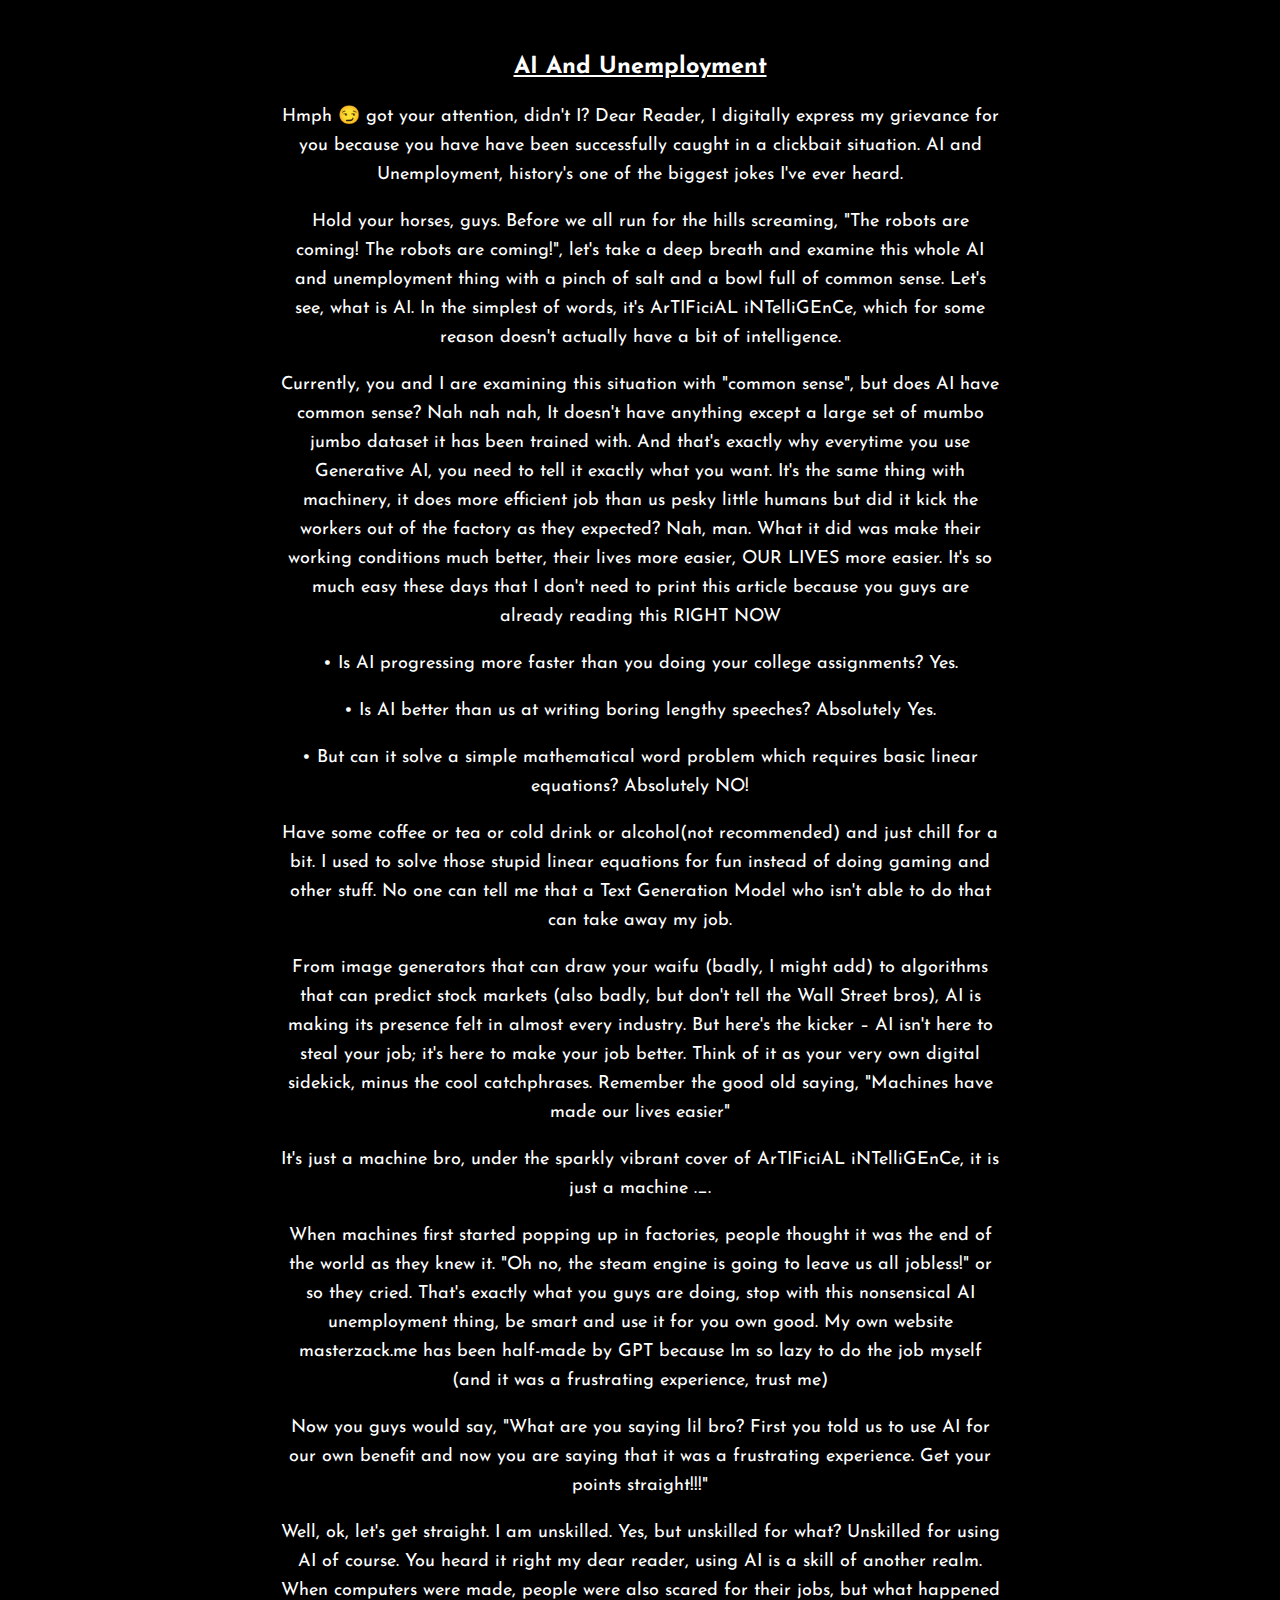
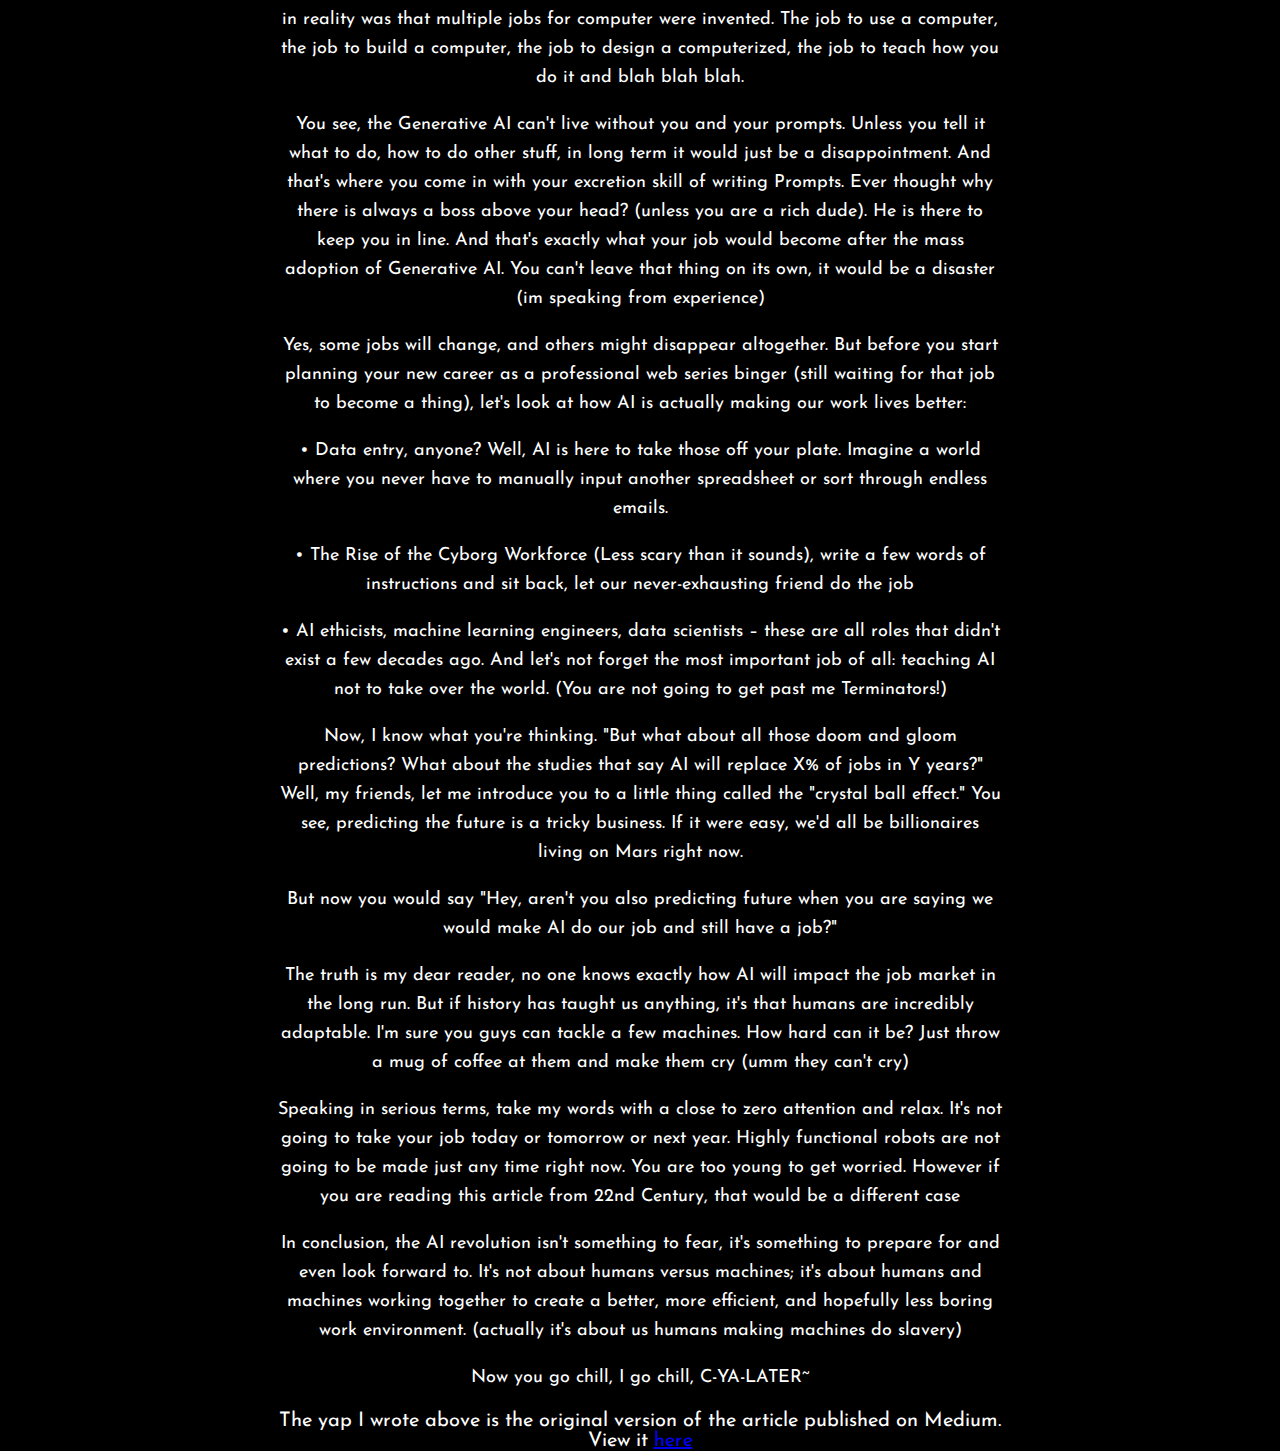
<file: AI.html>
<html>
  <head>
  <meta charset="UTF-8">
  <meta name="viewport" content="width=device-width, initial-scale=1.0">
    <link rel="stylesheet" type="text/css" href="//fonts.googleapis.com/css?family=Josefin+Sans" />
    <link rel="apple-touch-icon" sizes="180x180" href="/apple-touch-icon.png">
<link rel="icon" type="image/png" sizes="32x32" href="/favicon-32x32.png">
<link rel="icon" type="image/png" sizes="16x16" href="/favicon-16x16.png">
<link rel="manifest" href="/site.webmanifest">
<link rel="stylesheet" href="style.css">
<title>The Anime Journey</title>
</head>
<body>
	<div id="content">
		<h3><u><center>AI And Unemployment</center></u></h3>
<p>Hmph 😏 got your attention, didn't I? Dear Reader, I digitally express my grievance for you because you have have been successfully caught in a clickbait situation. AI and Unemployment, history's one of the biggest jokes I've ever heard. </p>

<p>Hold your horses, guys. Before we all run for the hills screaming, "The robots are coming! The robots are coming!", let's take a deep breath and examine this whole AI and unemployment thing with a pinch of salt and a bowl full of common sense. Let's see, what is AI. In the simplest of words, it's ArTIFiciAL iNTelliGEnCe, which for some reason doesn't actually have a bit of intelligence.</p>

<p>Currently, you and I are examining this situation with "common sense", but does AI have common sense? Nah nah nah, It doesn't have anything except a large set of mumbo jumbo dataset it has been trained with. And that's exactly why everytime you use Generative AI, you need to tell it exactly what you want. It's the same thing with machinery, it does more efficient job than us pesky little humans but did it kick the workers out of the factory as they expected? Nah, man. What it did was make their working conditions much better, their lives more easier, OUR LIVES more easier. It's so much easy these days that I don't need to print this article because you guys are already reading this RIGHT NOW</p>


<p>• Is AI progressing more faster than you doing your college assignments? Yes.</p>

<p>• Is AI better than us at writing boring lengthy speeches? Absolutely Yes.</p>

<p>• But can it solve a simple mathematical word problem which requires basic linear equations? Absolutely NO!</p>


<p>Have some coffee or tea or cold drink or alcohol(not recommended) and just chill for a bit. I used to solve those stupid linear equations for fun instead of doing gaming and other stuff. No one can tell me that a Text Generation Model who isn't able to do that can take away my job. 

<p>From image generators that can draw your waifu (badly, I might add) to algorithms that can predict stock markets (also badly, but don't tell the Wall Street bros), AI is making its presence felt in almost every industry. But here's the kicker – AI isn't here to steal your job; it's here to make your job better. Think of it as your very own digital sidekick, minus the cool catchphrases. Remember the good old saying, "Machines have made our lives easier"</p>

<p>It's just a machine bro, under the sparkly vibrant cover of ArTIFiciAL iNTelliGEnCe, it is just a machine ._.</p>

<p>When machines first started popping up in factories, people thought it was the end of the world as they knew it. "Oh no, the steam engine is going to leave us all jobless!" or so they cried. That's exactly what you guys are doing, stop with this nonsensical AI unemployment thing, be smart and use it for you own good. My own website masterzack.me has been half-made by GPT because Im so lazy to do the job myself (and it was a frustrating experience, trust me) </p>

<p>Now you guys would say, "What are you saying lil bro? First you told us to use AI for our own benefit and now you are saying that it was a frustrating experience. Get your points straight!!!"</p>

<p>Well, ok, let's get straight. I am unskilled. Yes, but unskilled for what? Unskilled for using AI of course. You heard it right my dear reader, using AI is a skill of another realm. When computers were made, people were also scared for their jobs, but what happened in reality was that multiple jobs for computer were invented. The job to use a computer, the job to build a computer, the job to design a computerized, the job to teach how you do it and blah blah blah. </p>

<p>You see, the Generative AI can't live without you and your prompts. Unless you tell it what to do, how to do other stuff, in long term it would just be a disappointment. And that's where you come in with your excretion skill of writing Prompts. Ever thought why there is always a boss above your head? (unless you are a rich dude). He is there to keep you in line. And that's exactly what your job would become after the mass adoption of Generative AI. You can't leave that thing on its own, it would be a disaster (im speaking from experience)</p>


<p>Yes, some jobs will change, and others might disappear altogether. But before you start planning your new career as a professional web series binger (still waiting for that job to become a thing), let's look at how AI is actually making our work lives better:</p>

<p>• Data entry, anyone? Well, AI is here to take those off your plate. Imagine a world where you never have to manually input another spreadsheet or sort through endless emails.</p>

<p>• The Rise of the Cyborg Workforce (Less scary than it sounds), write a few words of instructions and sit back, let our never-exhausting friend do the job</p>

<p>• AI ethicists, machine learning engineers, data scientists – these are all roles that didn't exist a few decades ago. And let's not forget the most important job of all: teaching AI not to take over the world. (You are not going to get past me Terminators!)</p>


<p>Now, I know what you're thinking. "But what about all those doom and gloom predictions? What about the studies that say AI will replace X% of jobs in Y years?" Well, my friends, let me introduce you to a little thing called the "crystal ball effect." You see, predicting the future is a tricky business. If it were easy, we'd all be billionaires living on Mars right now.</p>

<p>But now you would say "Hey, aren't you also predicting future when you are saying we would make AI do our job and still have a job?"<p>

<p>The truth is my dear reader, no one knows exactly how AI will impact the job market in the long run. But if history has taught us anything, it's that humans are incredibly adaptable. I'm sure you guys can tackle a few machines. How hard can it be? Just throw a mug of coffee at them and make them cry (umm they can't cry)</p>

<p>Speaking in serious terms, take my words with a close to zero attention and relax. It's not going to take your job today or tomorrow or next year. Highly functional robots are not going to be made just any time right now. You are too young to get worried. However if you are reading this article from 22nd Century, that would be a different case </p>

<p>In conclusion, the AI revolution isn't something to fear, it's something to prepare for and even look forward to. It's not about humans versus machines; it's about humans and machines working together to create a better, more efficient, and hopefully less boring work environment. (actually it's about us humans making machines do slavery) </p>

<p>Now you go chill, I go chill, C-YA-LATER~</p>

<p><center>The yap I wrote above is the original version of the article published on Medium. View it  <a href="https://medium.com/@REALITYSHIFTS/ai-and-unemployment-separating-fact-from-fiction-f8e67f59cf69">here</a></p>

	</div>
</body>
</html>
</file>
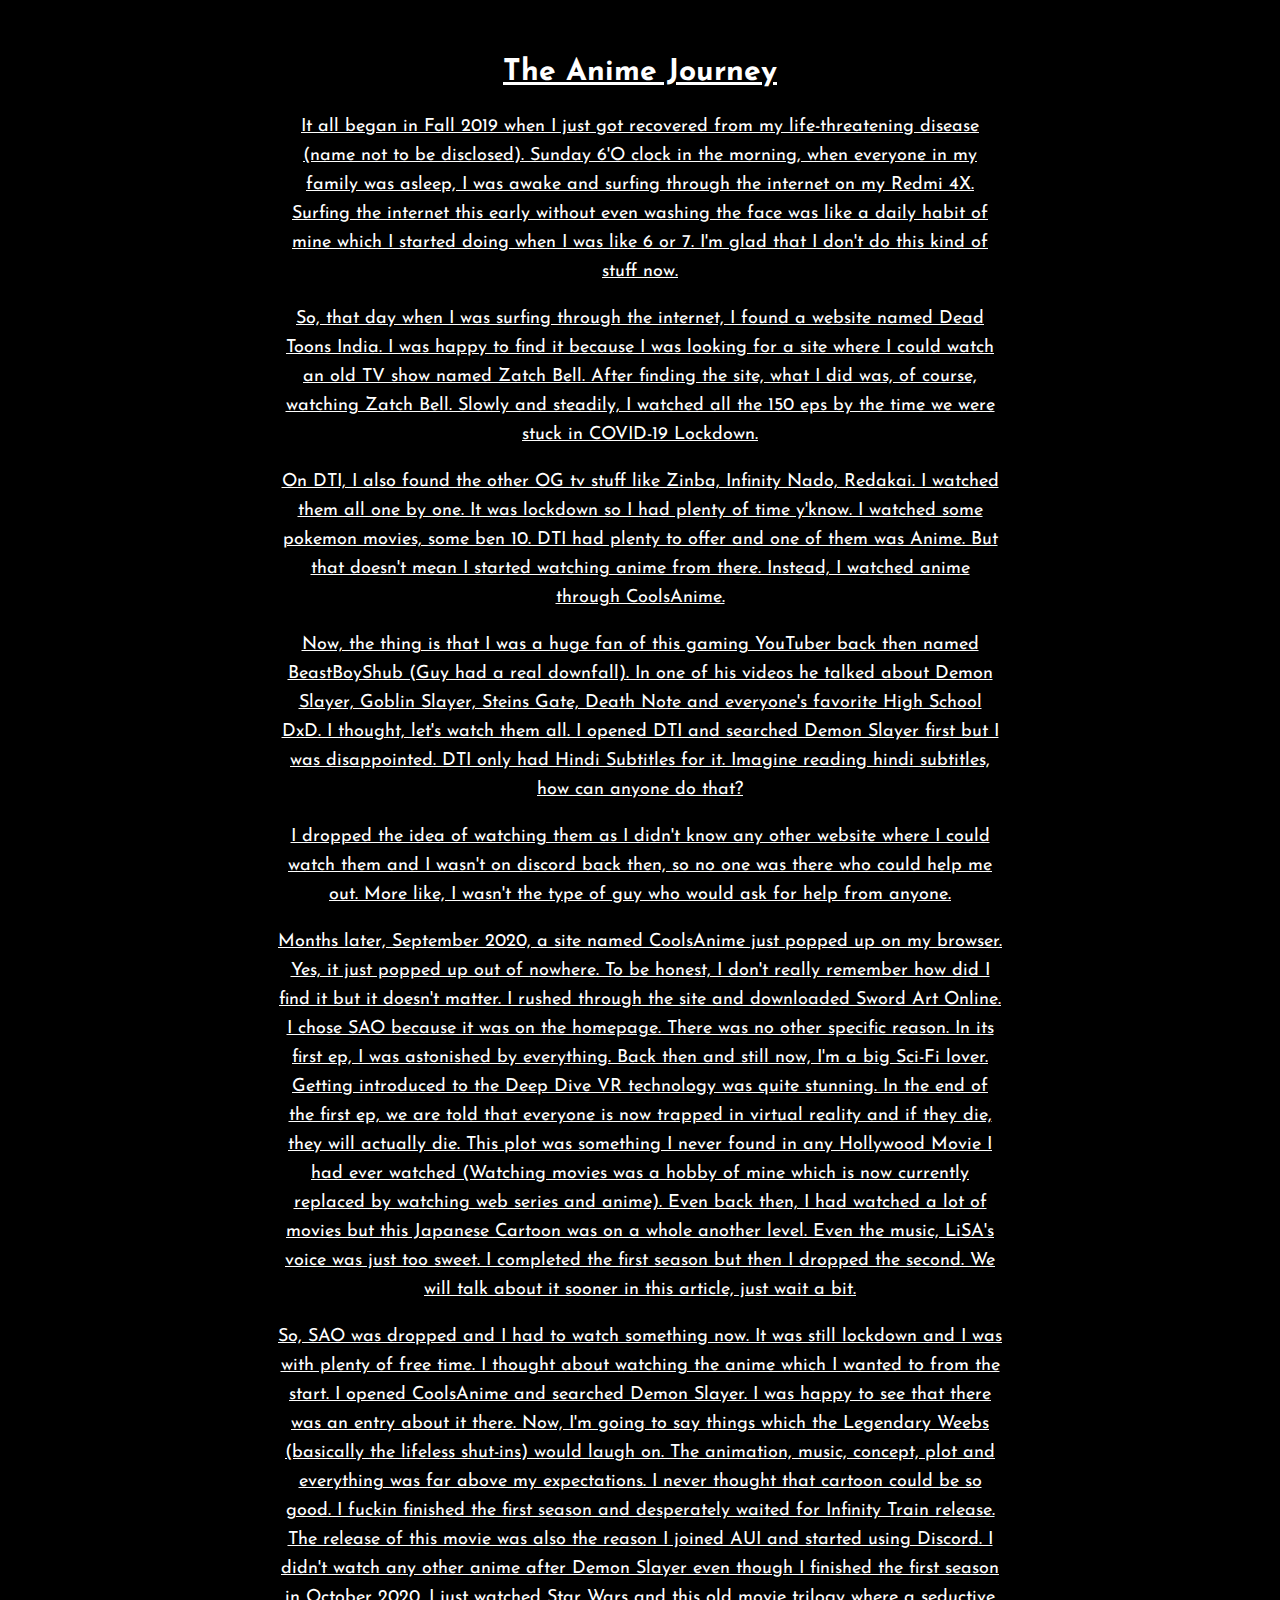
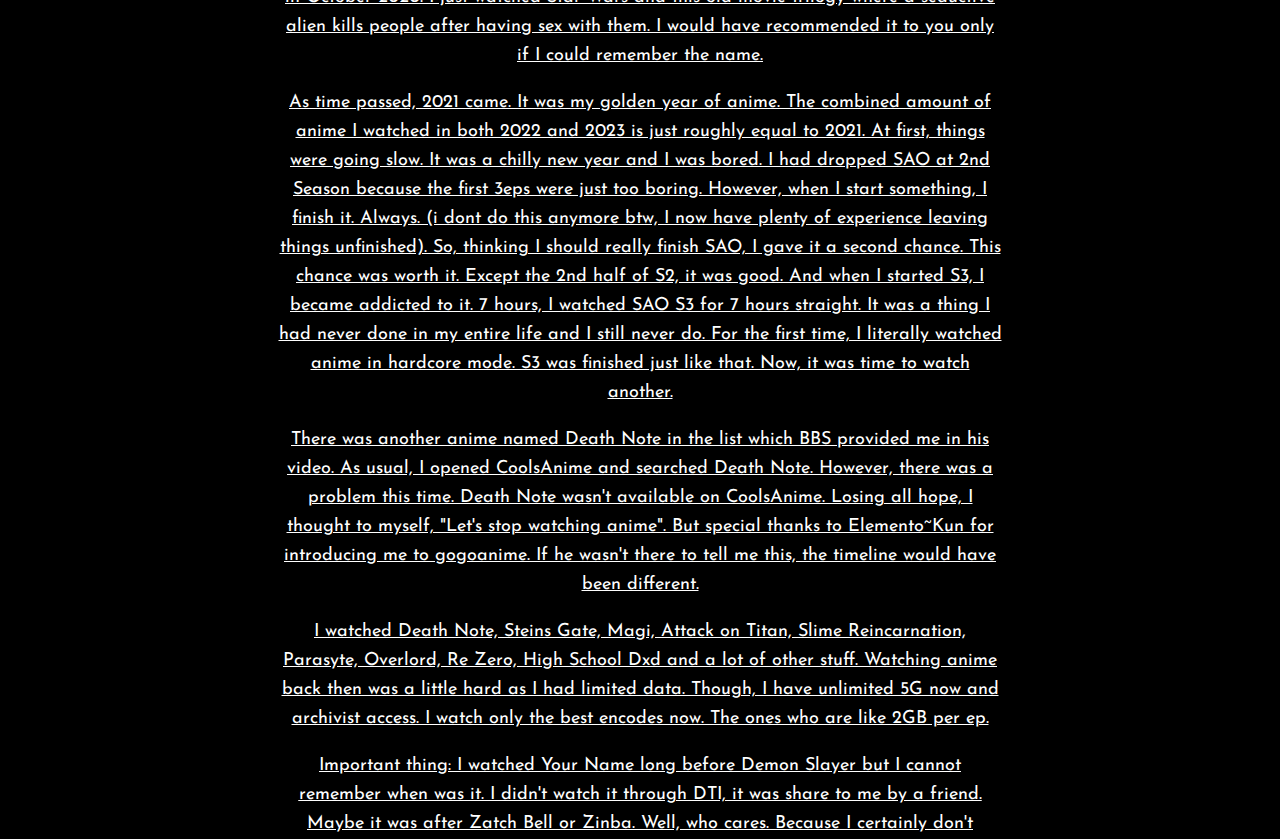
<file: anime.html>
<html>
  <head>
  <meta charset="UTF-8">
  <meta name="viewport" content="width=device-width, initial-scale=1.0">
    <link rel="stylesheet" type="text/css" href="//fonts.googleapis.com/css?family=Josefin+Sans" />
    <link rel="apple-touch-icon" sizes="180x180" href="/apple-touch-icon.png">
<link rel="icon" type="image/png" sizes="32x32" href="/favicon-32x32.png">
<link rel="icon" type="image/png" sizes="16x16" href="/favicon-16x16.png">
<link rel="manifest" href="/site.webmanifest">
<link rel="stylesheet" href="style.css">
<title>The Anime Journey</title>
<style>
  #content {
  flex: 1;
}

  </style>
  </head>
  <body>
    <div id="content">
    <h2><u>The Anime Journey</center></h2>
    <p>It all began in Fall 2019 when I just got recovered from my  life-threatening disease (name not to be disclosed). Sunday 6'O clock in the morning, when everyone in my family was asleep, I was awake and surfing through the internet on my Redmi 4X. Surfing the internet this early without even washing the face was like a daily habit of mine which I started doing when I was like 6 or 7. I'm glad that I don't do this kind of stuff now. </p>
    
    <p>So, that day when I was surfing through the internet, I found a website named Dead Toons India. I was happy to find it because I was looking for a site where I could watch an old TV show named Zatch Bell. After finding the site, what I did was, of course, watching Zatch Bell. Slowly and steadily, I watched all the 150 eps by the time we were stuck in COVID-19 Lockdown.</p>
    
    <p>On DTI, I also found the other OG tv stuff like Zinba, Infinity Nado, Redakai. I watched them all one by one. It was lockdown so I had plenty of time y'know. I watched some pokemon movies, some ben 10. DTI had plenty to offer and one of them was Anime. But that doesn't mean I started watching anime from there. Instead, I watched anime through CoolsAnime.</p>

    <p>Now, the thing is that I was a huge fan of this gaming YouTuber back then named BeastBoyShub (Guy had a real downfall). In one of his videos he talked about Demon Slayer, Goblin Slayer, Steins Gate, Death Note and everyone's favorite High School DxD. I thought, let's watch them all. I opened DTI and searched Demon Slayer first but I was disappointed. DTI only had Hindi Subtitles for it. Imagine reading hindi subtitles, how can anyone do that? </p>

    <p>I dropped the idea of watching them as I didn't know any other website where I could watch them and I wasn't on discord back then, so no one was there who could help me out. More like, I wasn't the type of guy who would ask for help from anyone. </p>

    <p>Months later, September 2020, a site named CoolsAnime just popped up on my browser. Yes, it just popped up out of nowhere. To be honest, I don't really remember how did I find it but it doesn't matter. I rushed through the site and downloaded Sword Art Online. I chose SAO because it was on the homepage. There was no other specific reason.  In its first ep, I was astonished by everything. Back then and still now, I'm a big Sci-Fi lover. Getting introduced to the Deep Dive VR technology was quite stunning. In the end of the first ep, we are told that everyone is now trapped in virtual reality and if they die, they will actually die. This plot was something I never found in any Hollywood Movie I had ever watched (Watching movies was a hobby of mine which is now currently replaced by watching web series and anime). Even back then, I had watched a lot of movies but this Japanese Cartoon was on a whole another level. Even the music, LiSA's voice was just too sweet. I completed the first season but then I dropped the second. We will talk about it sooner in this article, just wait a bit. </p>

    <p> So, SAO was dropped and I had to watch something now. It was still lockdown and I was with plenty of free time. I thought about watching the anime which I wanted to from the start. I opened CoolsAnime and searched Demon Slayer. I was happy to see that there was an entry about it there. Now, I'm going to say things which the Legendary Weebs (basically the lifeless shut-ins) would laugh on. The animation, music, concept, plot and everything was far above my expectations. I never thought that cartoon could be so good. I fuckin finished the first season and desperately waited for Infinity Train release. The release of this movie was also the reason I joined AUI and started using Discord. I didn't watch any other anime after Demon Slayer even though I finished the first season in October 2020. I just watched Star Wars and this old movie trilogy where a seductive alien kills people after having sex with them. I would have recommended it to you only if I could remember the name.</p>

    <p> As time passed, 2021 came. It was my golden year of anime. The combined amount of anime I watched in both 2022 and 2023 is just roughly equal to 2021. At first, things were going slow. It was a chilly new year and I was bored. I had dropped SAO at 2nd Season because the first 3eps were just too boring. However, when I start something, I finish it. Always. (i dont do this anymore btw, I now have plenty of experience leaving things unfinished). So, thinking I should really finish SAO, I gave it a second chance. This chance was worth it. Except the 2nd half of S2, it was good. And when I started S3, I became addicted to it. 7 hours, I watched SAO S3 for 7 hours straight. It was a thing I had never done in my entire life and I still never do. For the first time, I literally watched anime in hardcore mode. S3 was finished just like that. Now, it was time to watch another. </p>

    <p> There was another anime named Death Note in the list which BBS provided me in his video. As usual, I opened CoolsAnime and searched Death Note. However, there was a problem this time. Death Note wasn't available on CoolsAnime. Losing all hope, I thought to myself, "Let's stop watching anime". But special thanks to Elemento~Kun for introducing me to gogoanime. If he wasn't there to tell me this, the timeline would have been different. </p>

    <p> I watched Death Note, Steins Gate, Magi, Attack on Titan, Slime Reincarnation, Parasyte, Overlord, Re Zero, High School Dxd and a lot of other stuff. Watching anime back then was a little hard as I had limited data. Though, I have unlimited 5G now and archivist access. I watch only the best encodes now. The ones who are like 2GB per ep. </p>

    <p><u>Important thing: I watched Your Name long before Demon Slayer but I cannot remember when was it. I didn't watch it through DTI, it was share to me by a friend. Maybe it was after Zatch Bell or Zinba. Well, who cares. Because I certainly don't</u></p> 
    </div>
  </body>
</html>
</file>
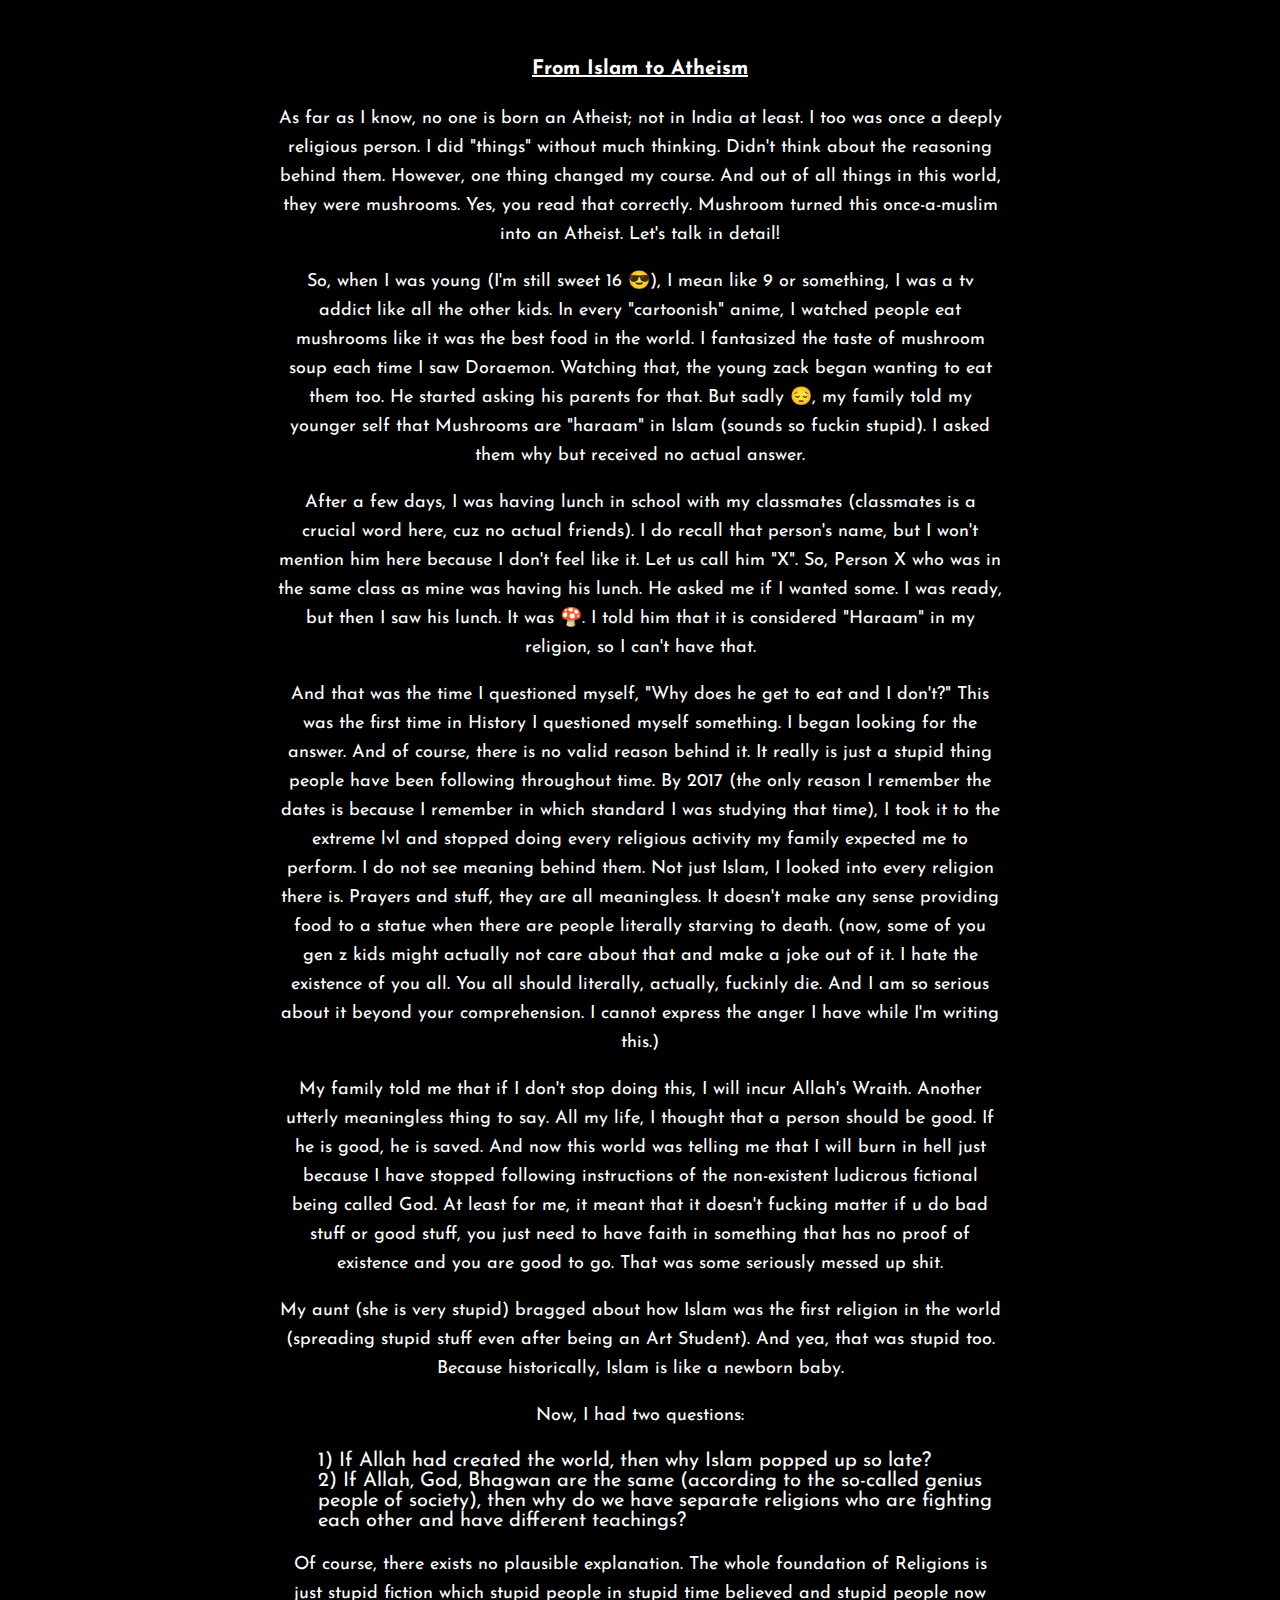
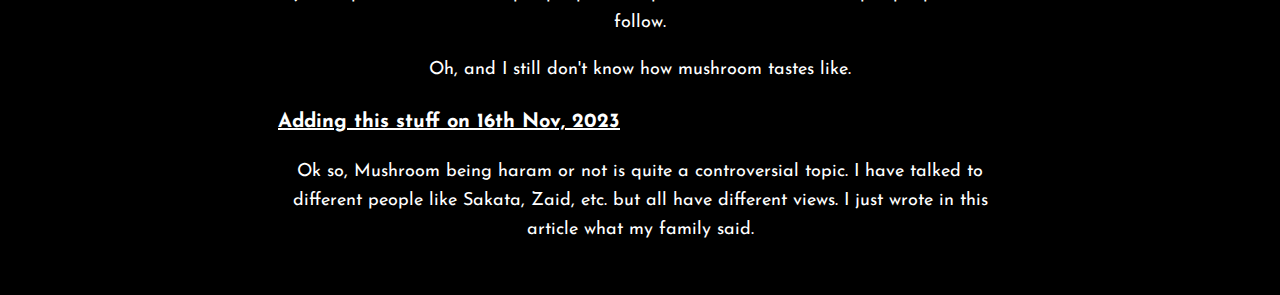
<file: atheism.html>
<!DOCTYPE html>
<html lang="en">
<head>
  <meta charset="UTF-8">
  <meta name="viewport" content="width=device-width, initial-scale=1.0">
  <link rel="stylesheet" type="text/css" href="//fonts.googleapis.com/css?family=Josefin+Sans" />
  <link rel="apple-touch-icon" sizes="180x180" href="/apple-touch-icon.png">
<link rel="icon" type="image/png" sizes="32x32" href="/favicon-32x32.png">
<link rel="icon" type="image/png" sizes="16x16" href="/favicon-16x16.png">
<link rel="manifest" href="/site.webmanifest">
<link rel="stylesheet" href="style.css">
<title>From Islam to Atheism</title>
<style>
  #content {
  flex: 1;
  }

  </style>
</head>
<body>
  <div id="content">
  <h4><u><center>From Islam to Atheism</center></u></h4>

  <p>As far as I know, no one is born an Atheist; not in India at least. I too was once a deeply religious person. I did "things" without much thinking. Didn't think about the reasoning behind them. However, one thing changed my course. And out of all things in this world, they were mushrooms. Yes, you read that correctly. Mushroom turned this once-a-muslim into an Atheist. Let's talk in detail!</p>

  <p>So, when I was young (I'm still sweet 16 😎), I mean like 9 or something, I was a tv addict like all the other kids. In every "cartoonish" anime, I watched people eat mushrooms like it was the best food in the world. I fantasized the taste of mushroom soup each time I saw Doraemon. Watching that, the young zack began wanting to eat them too. He started asking his parents for that. But sadly 😔, my family told my younger self that Mushrooms are "haraam" in Islam (sounds so fuckin stupid). I asked them why but received no actual answer.</p>

  <p>After a few days, I was having lunch in school with my classmates (classmates is a crucial word here, cuz no actual friends). I do recall that person's name, but I won't mention him here because I don't feel like it. Let us call him "X". So, Person X who was in the same class as mine was having his lunch. He asked me if I wanted some. I was ready, but then I saw his lunch. It was 🍄. I told him that it is considered "Haraam" in my religion, so I can't have that.</p>

  <p>And that was the time I questioned myself, "Why does he get to eat and I don't?" This was the first time in History I questioned myself something. I began looking for the answer. And of course, there is no valid reason behind it. It really is just a stupid thing people have been following throughout time. By 2017 (the only reason I remember the dates is because I remember in which standard I was studying that time), I took it to the extreme lvl and stopped doing every religious activity my family expected me to perform. I do not see meaning behind them. Not just Islam, I looked into every religion there is. Prayers and stuff, they are all meaningless. It doesn't make any sense providing food to a statue when there are people literally starving to death. (now, some of you gen z kids might actually not care about that and make a joke out of it. I hate the existence of you all. You all should literally, actually, fuckinly die. And I am so serious about it beyond your comprehension. I cannot express the anger I have while I'm writing this.)</p>

  <p>My family told me that if I don't stop doing this, I will incur Allah's Wraith. Another utterly meaningless thing to say. All my life, I thought that a person should be good. If he is good, he is saved. And now this world was telling me that I will burn in hell just because I have stopped following instructions of the non-existent ludicrous fictional being called God. At least for me, it meant that it doesn't fucking matter if u do bad stuff or good stuff, you just need to have faith in something that has no proof of existence and you are good to go. That was some seriously messed up shit.</p>

  <p>My aunt (she is very stupid) bragged about how Islam was the first religion in the world (spreading stupid stuff even after being an Art Student). And yea, that was stupid too. Because historically, Islam is like a newborn baby.</p>

  <p>Now, I had two questions:</p>

  <ul>
    <li>1) If Allah had created the world, then why Islam popped up so late?</li>
    <li>2) If Allah, God, Bhagwan are the same (according to the so-called genius people of society), then why do we have separate religions who are fighting each other and have different teachings?</li>
  </ul>
  <p> Of course, there exists no plausible explanation. The whole foundation of Religions is just stupid fiction which stupid people in stupid time believed and stupid people now follow. </p>

    <p>Oh, and I still don't know how mushroom tastes like. </p>


  <h4><u>Adding this stuff on 16th Nov, 2023</u></h4>
  <p> Ok so, Mushroom being haram or not is quite a controversial topic. I have talked to different people like Sakata, Zaid, etc. but all have different views. I just wrote in this article what my family said. </p> 
  </div>
</body>
</html>
</file>
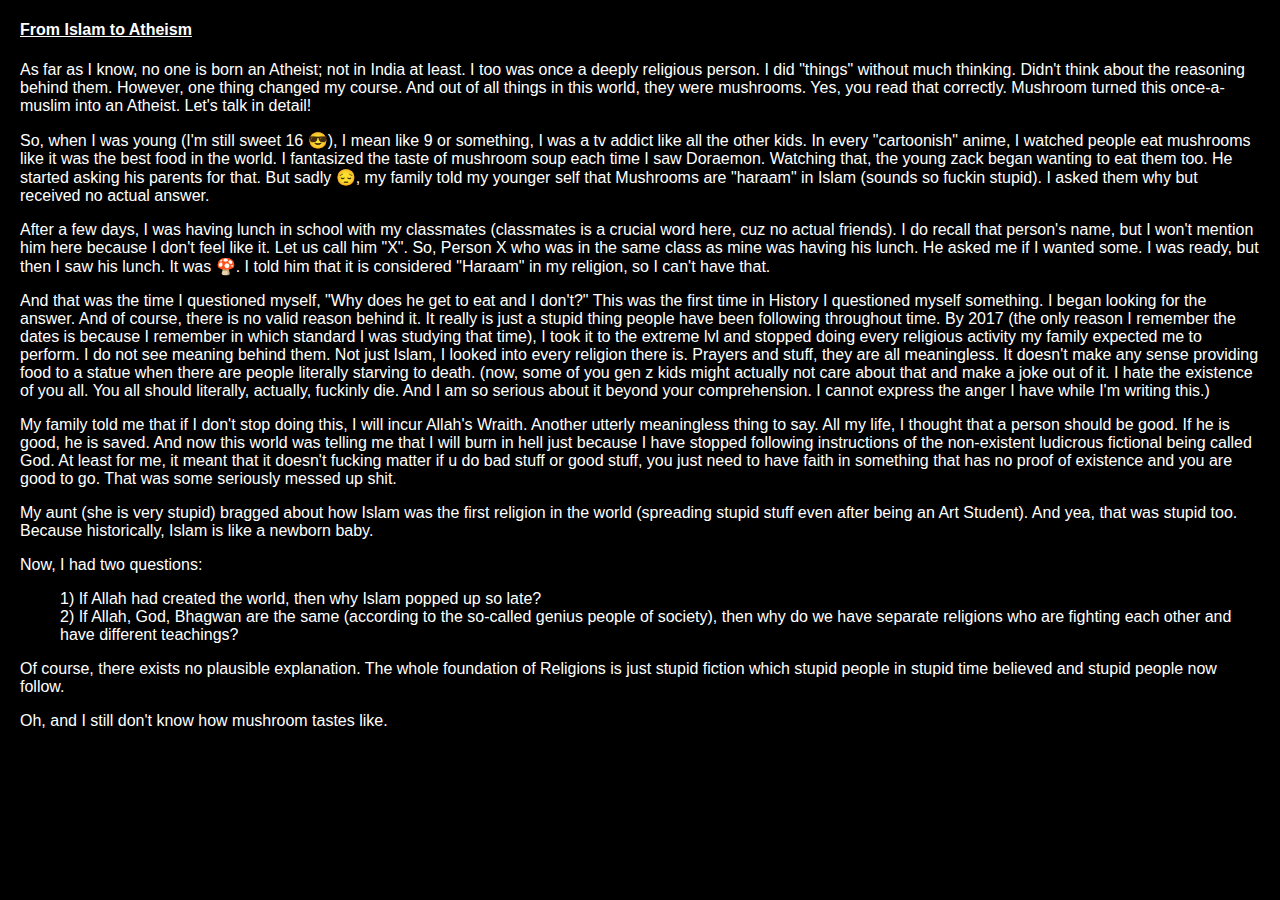
<file: atheist.html>
<!DOCTYPE html>
<html lang="en">
<head>
  <meta charset="UTF-8">
  <meta name="viewport" content="width=device-width, initial-scale=1.0">
<title>From Islam to Atheism</title>
<style>
    body {
      background-color: black;
      color: white;
      font-family: Arial, sans-serif;
      margin: 20px;
    }

    h2 {
      font-size: 1.5em;
    }

    ul {
      list-style-type: none;
    }
  </style>
</head>
<body>
  <h4><u>From Islam to Atheism</u></h4>

  <p>As far as I know, no one is born an Atheist; not in India at least. I too was once a deeply religious person. I did "things" without much thinking. Didn't think about the reasoning behind them. However, one thing changed my course. And out of all things in this world, they were mushrooms. Yes, you read that correctly. Mushroom turned this once-a-muslim into an Atheist. Let's talk in detail!</p>

  <p>So, when I was young (I'm still sweet 16 😎), I mean like 9 or something, I was a tv addict like all the other kids. In every "cartoonish" anime, I watched people eat mushrooms like it was the best food in the world. I fantasized the taste of mushroom soup each time I saw Doraemon. Watching that, the young zack began wanting to eat them too. He started asking his parents for that. But sadly 😔, my family told my younger self that Mushrooms are "haraam" in Islam (sounds so fuckin stupid). I asked them why but received no actual answer.</p>

  <p>After a few days, I was having lunch in school with my classmates (classmates is a crucial word here, cuz no actual friends). I do recall that person's name, but I won't mention him here because I don't feel like it. Let us call him "X". So, Person X who was in the same class as mine was having his lunch. He asked me if I wanted some. I was ready, but then I saw his lunch. It was 🍄. I told him that it is considered "Haraam" in my religion, so I can't have that.</p>

  <p>And that was the time I questioned myself, "Why does he get to eat and I don't?" This was the first time in History I questioned myself something. I began looking for the answer. And of course, there is no valid reason behind it. It really is just a stupid thing people have been following throughout time. By 2017 (the only reason I remember the dates is because I remember in which standard I was studying that time), I took it to the extreme lvl and stopped doing every religious activity my family expected me to perform. I do not see meaning behind them. Not just Islam, I looked into every religion there is. Prayers and stuff, they are all meaningless. It doesn't make any sense providing food to a statue when there are people literally starving to death. (now, some of you gen z kids might actually not care about that and make a joke out of it. I hate the existence of you all. You all should literally, actually, fuckinly die. And I am so serious about it beyond your comprehension. I cannot express the anger I have while I'm writing this.)</p>

  <p>My family told me that if I don't stop doing this, I will incur Allah's Wraith. Another utterly meaningless thing to say. All my life, I thought that a person should be good. If he is good, he is saved. And now this world was telling me that I will burn in hell just because I have stopped following instructions of the non-existent ludicrous fictional being called God. At least for me, it meant that it doesn't fucking matter if u do bad stuff or good stuff, you just need to have faith in something that has no proof of existence and you are good to go. That was some seriously messed up shit.</p>

  <p>My aunt (she is very stupid) bragged about how Islam was the first religion in the world (spreading stupid stuff even after being an Art Student). And yea, that was stupid too. Because historically, Islam is like a newborn baby.</p>

  <p>Now, I had two questions:</p>

  <ul>
    <li>1) If Allah had created the world, then why Islam popped up so late?</li>
    <li>2) If Allah, God, Bhagwan are the same (according to the so-called genius people of society), then why do we have separate religions who are fighting each other and have different teachings?</li>
  </ul>
  <p> Of course, there exists no plausible explanation. The whole foundation of Religions is just stupid fiction which stupid people in stupid time believed and stupid people now follow. </p>

    <p>Oh, and I still don't know how mushroom tastes like. </p>
</body>
</html>
</file>
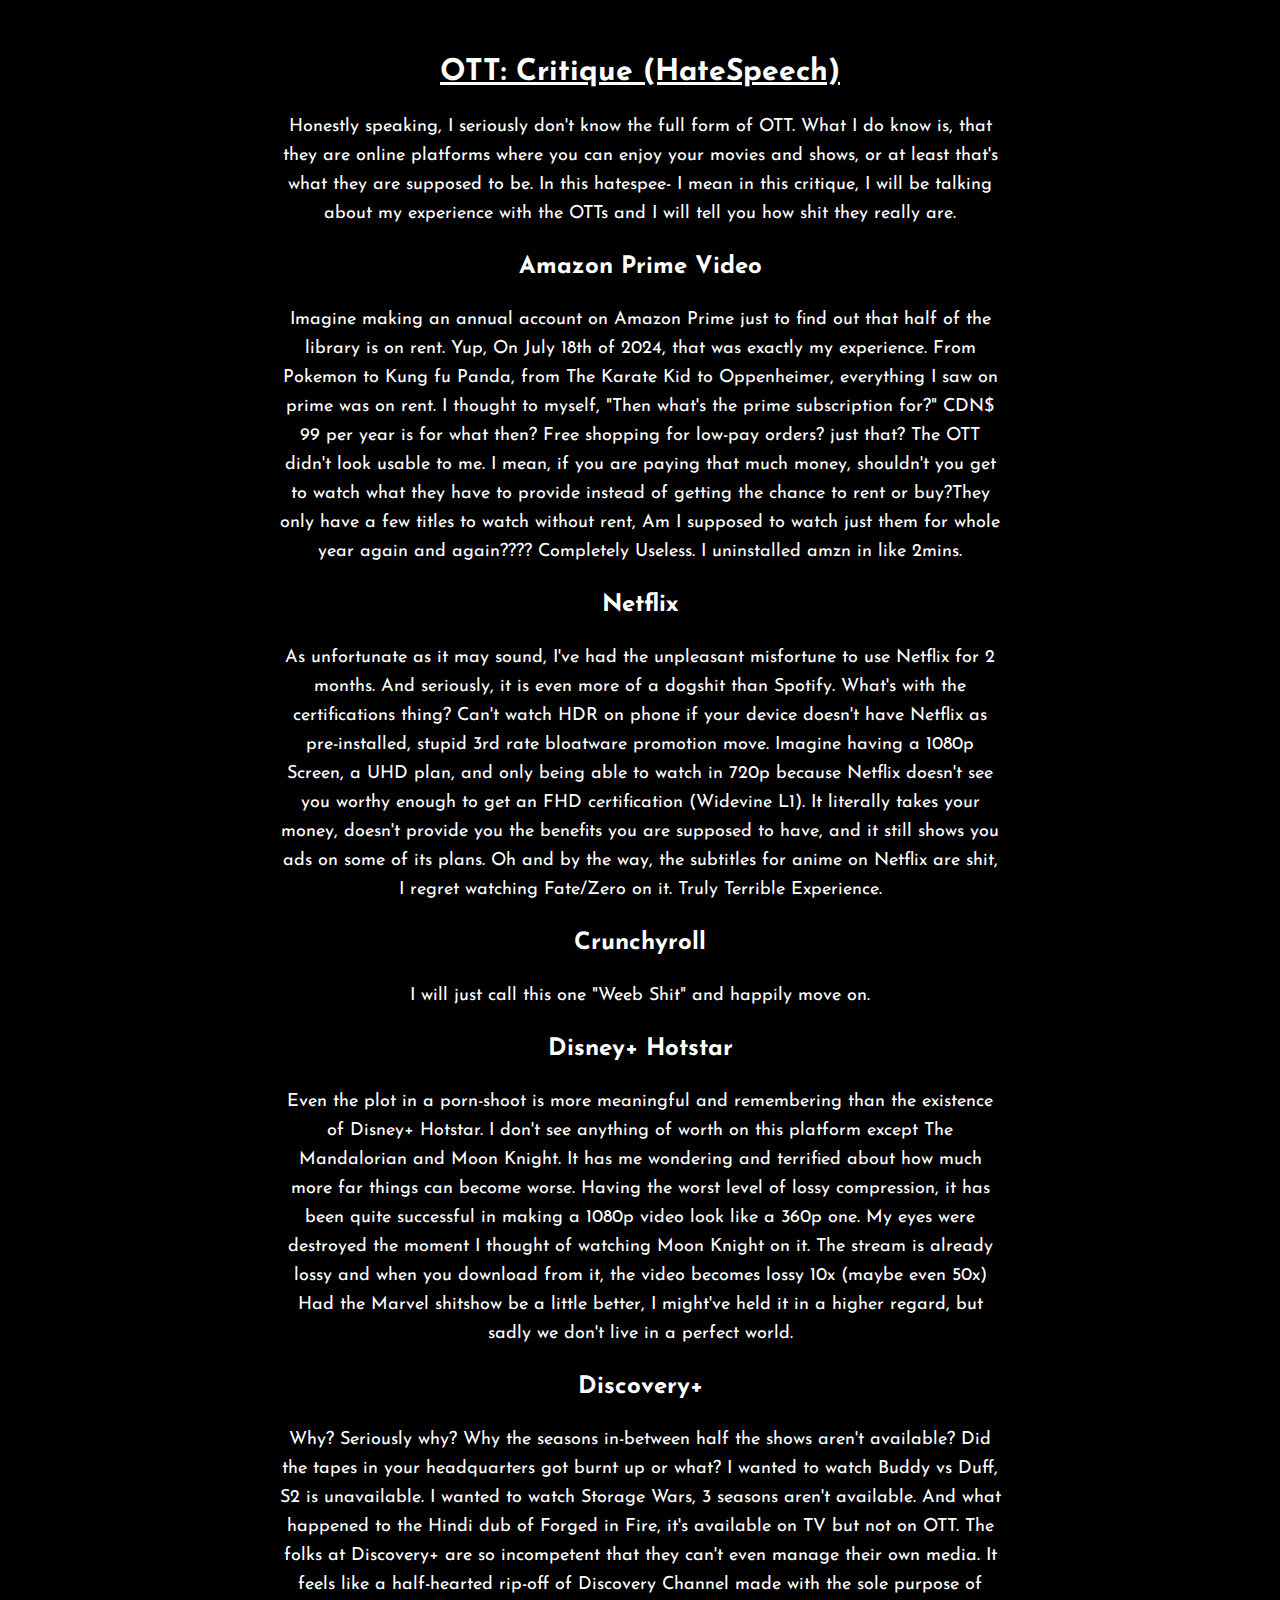
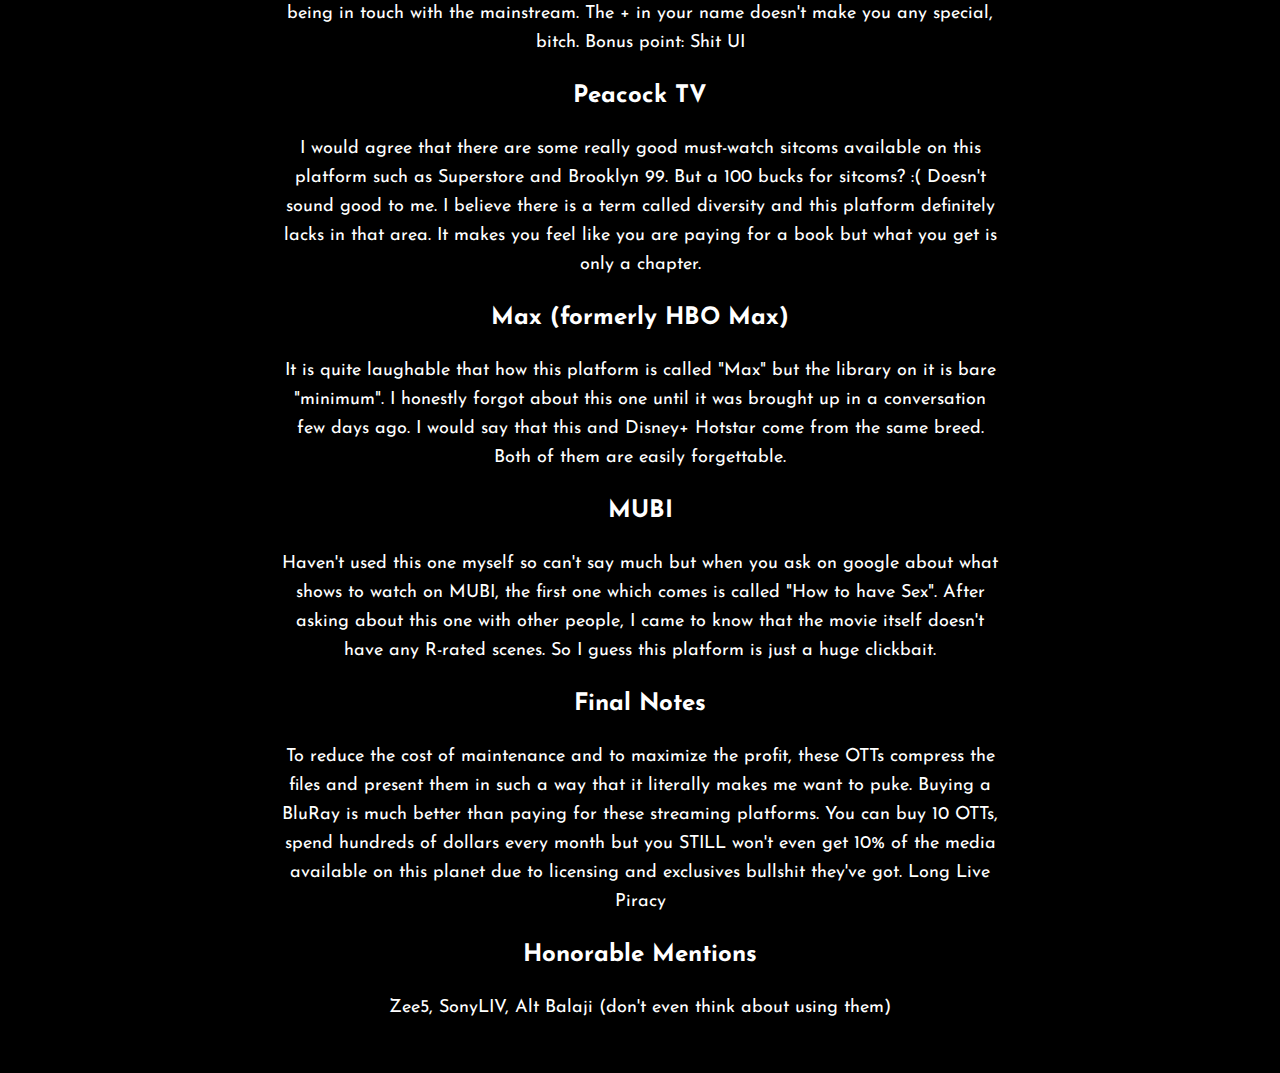
<file: OTT.html>
<!DOCTYPE html>
<html lang="en">
<head>
  <meta charset="UTF-8">
  <meta name="viewport" content="width=device-width, initial-scale=1.0">
  <link rel="stylesheet" type="text/css" href="//fonts.googleapis.com/css?family=Josefin+Sans" />
  <link rel="apple-touch-icon" sizes="180x180" href="/apple-touch-icon.png">
<link rel="icon" type="image/png" sizes="32x32" href="/favicon-32x32.png">
<link rel="icon" type="image/png" sizes="16x16" href="/favicon-16x16.png">
<link rel="manifest" href="/site.webmanifest">
<link rel="stylesheet" href="style.css">
<title>OTT:  Critique (HateSpeech)</title>
</head>
<body>
  <div id="content">
<h2><u>OTT: Critique (HateSpeech)</center></u></h2>

<p> Honestly speaking, I seriously don't know the full form of OTT. What I do know is, that they are online platforms where you can enjoy your movies and shows, or at least that's what they are supposed to be.
In this hatespee-    I mean in this critique, I will be talking about my experience with the OTTs and I will tell you how shit they really are. </p>

<p style="font-size: larger;"><b> Amazon Prime Video </b></p>
<p> Imagine making an annual account on Amazon Prime just to find out that half of the library is on rent. Yup, On July 18th of 2024, that was exactly my experience. From Pokemon to Kung fu Panda, from The Karate Kid to Oppenheimer, everything I saw on prime was on rent. I thought to myself, "Then what's the prime subscription for?"
CDN$ 99 per year is for what then? Free shopping for low-pay orders? just that? The OTT didn't look usable to me. I mean, if you are paying that much money, shouldn't you get to watch what they have to provide instead of getting the chance to rent or buy?They only have a few titles to watch without rent, Am I supposed to watch just them for whole year again and again????
Completely Useless. I uninstalled amzn in like 2mins. </p>

<p style="font-size: larger;"><b> Netflix </b></p>
<p> As unfortunate as it may sound, I've had the unpleasant misfortune to use Netflix for 2 months. And seriously, it is even more of a dogshit than Spotify. What's with the certifications thing? Can't watch HDR on phone if your device doesn't have Netflix as pre-installed, stupid 3rd rate bloatware promotion move. Imagine having a 1080p Screen, a UHD plan, and only being able to watch in 720p because Netflix doesn't see you worthy enough to get an FHD certification (Widevine L1). It literally takes your money, doesn't provide you the benefits you are supposed to have, and it still shows you ads on some of its plans. Oh and by the way, the subtitles for anime on Netflix are shit, I regret watching Fate/Zero on it.
Truly Terrible Experience. </p>

<p style="font-size: larger;"><b> Crunchyroll </b></p>
<p> I will just call this one "Weeb Shit" and happily move on. </p>

<p style="font-size: larger;"><b> Disney+ Hotstar </b></p>
<p> Even the plot in a porn-shoot is more meaningful and remembering than the existence of Disney+ Hotstar. I don't see anything of worth on this platform except The Mandalorian and Moon Knight. It has me wondering and terrified about how much more far things can become worse. Having the worst level of lossy compression, it has been quite successful in making a 1080p video look like a 360p one. My eyes were destroyed the moment I thought of watching Moon Knight on it. The stream is already lossy and when you download from it, the video becomes lossy 10x (maybe even 50x)
Had the Marvel shitshow be a little better, I might've held it in a higher regard, but sadly we don't live in a perfect world. </p>

<p style="font-size: larger;"><b> Discovery+ </b></p>
<p> Why? Seriously why? Why the seasons in-between half the shows aren't available? Did the tapes in your headquarters got burnt up or what? I wanted to watch Buddy vs Duff, S2 is unavailable. I wanted to watch Storage Wars, 3 seasons aren't available. And what happened to the Hindi dub of Forged in Fire, it's available on TV but not on OTT. The folks at Discovery+ are so incompetent that they can't even manage their own media. It feels like a half-hearted rip-off of Discovery Channel made with the sole purpose of being in touch with the mainstream. The + in your name doesn't make you any special, bitch. 
Bonus point: Shit UI </p>

<p style="font-size: larger;"><b> Peacock TV </b></p>
<p> I would agree that there are some really good must-watch sitcoms available on this platform such as Superstore and Brooklyn 99. But a 100 bucks for sitcoms? :(
Doesn't sound good to me. I believe there is a term called diversity and this platform definitely lacks in that area. It makes you feel like you are paying for a book but what you get is only a chapter. </p4>

<p style="font-size: larger;"><b> Max (formerly HBO Max) </b></p>
<p> It is quite laughable that how this platform is called "Max" but the library on it is bare "minimum". I honestly forgot about this one until it was brought up in a conversation few days ago. I would say that this and Disney+ Hotstar come from the same breed. Both of them are easily forgettable. </p4>

<p style="font-size: larger;"><b> MUBI </b></p>
<p> Haven't used this one myself so can't say much but when you ask on google about what shows to watch on MUBI, the first one which comes is called "How to have Sex". After asking about this one with other people, I came to know that the movie itself doesn't have any R-rated scenes. So I guess this platform is just a huge clickbait. </p>

<p style="font-size: larger;"><b> Final Notes </b></p>
<p> To reduce the cost of maintenance and to maximize the profit, these OTTs compress the files and present them in such a way that it literally makes me want to puke. Buying a BluRay is much better than paying for these streaming platforms. You can buy 10 OTTs, spend hundreds of dollars every month but you STILL won't even get 10% of the media available on this planet due to licensing and exclusives bullshit they've got.

Long Live Piracy </p>

<p style="font-size: larger;"><b> Honorable Mentions </b></p>
<p> Zee5, SonyLIV, Alt Balaji (don't even think about using them) </p> 
</div>
</body>
</html>
</file>
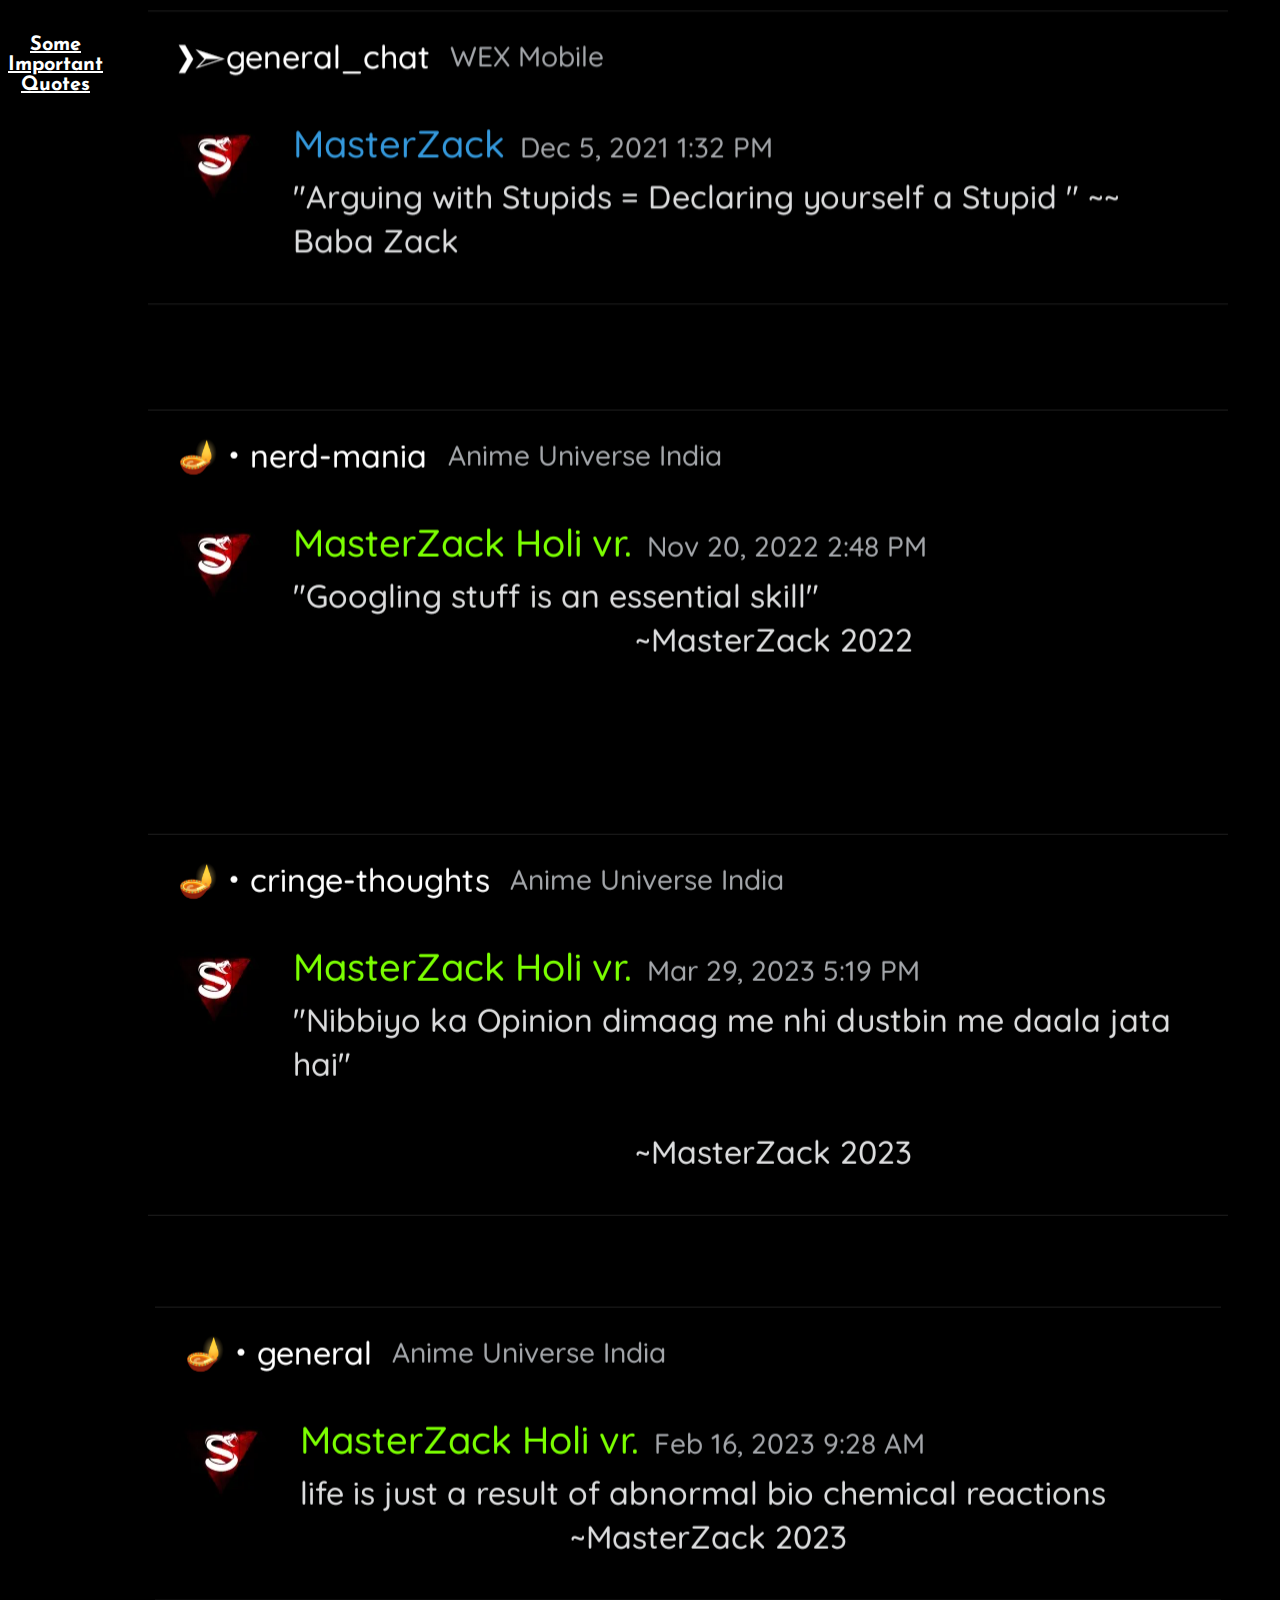
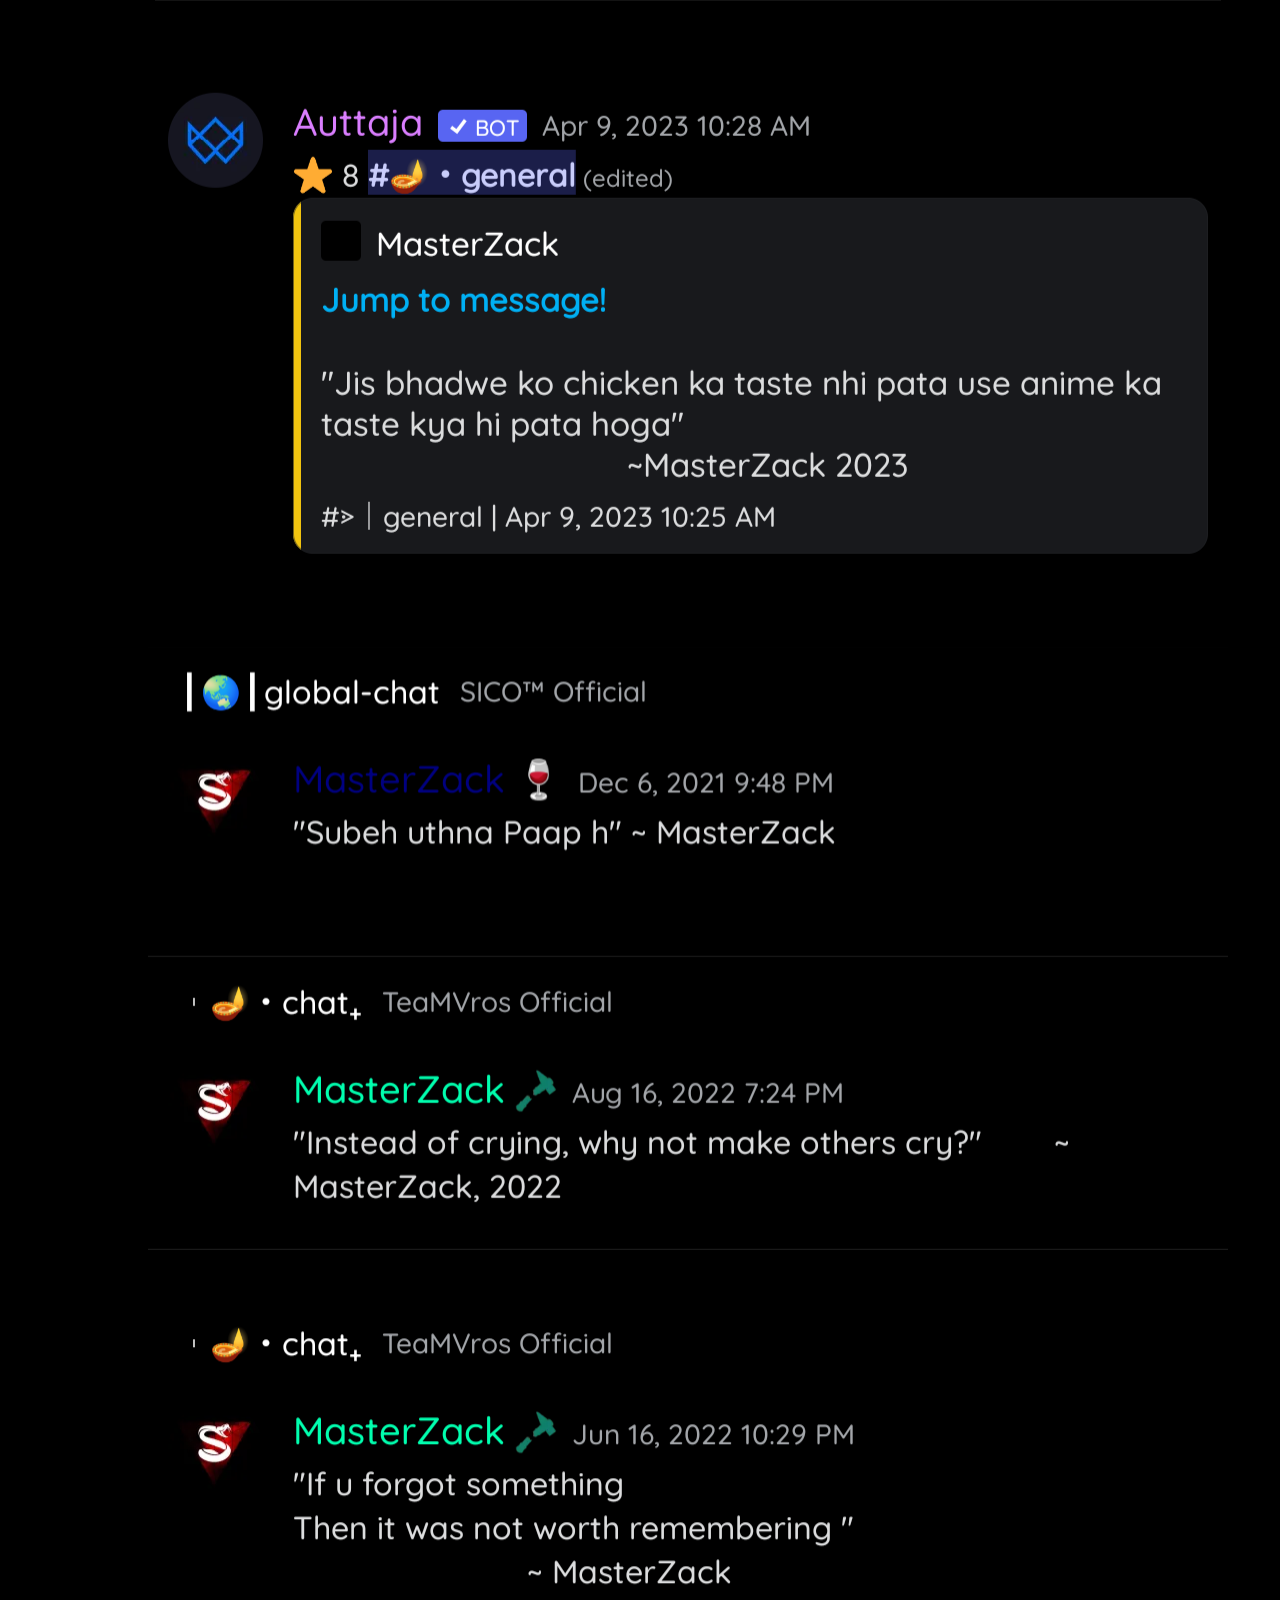
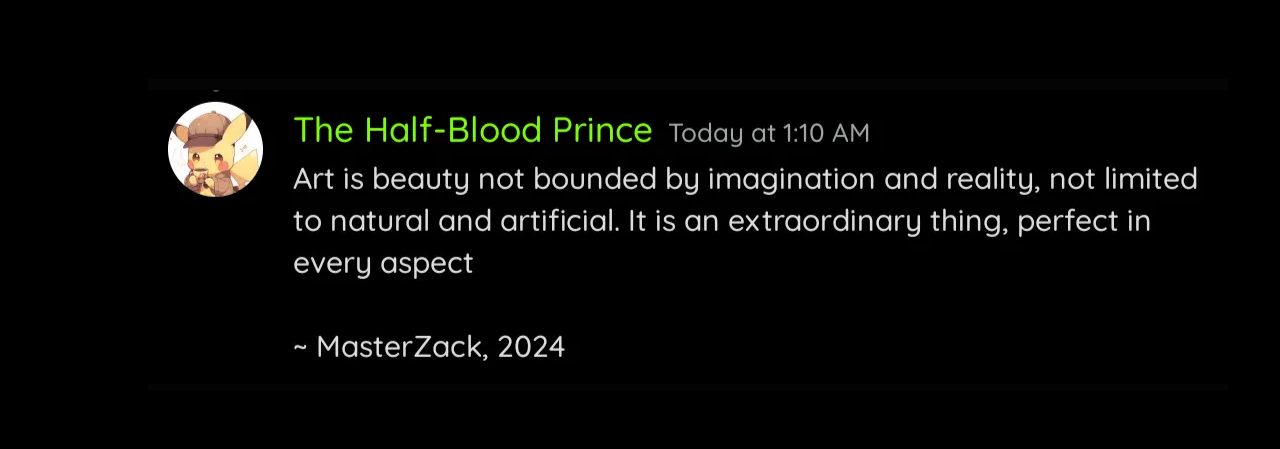
<file: quotes.html>
<html><head>
  <meta charset="UTF-8">
  <meta name="viewport" content="width=device-width, initial-scale=1.0">
  <link rel="stylesheet" type="text/css" href="//fonts.googleapis.com/css?family=Josefin+Sans" />
  <link rel="apple-touch-icon" sizes="180x180" href="/apple-touch-icon.png">
<link rel="icon" type="image/png" sizes="32x32" href="/favicon-32x32.png">
<link rel="icon" type="image/png" sizes="16x16" href="/favicon-16x16.png">
<link rel="manifest" href="/site.webmanifest">
<link rel="stylesheet" href="style.css">
<title>Some Important Quotes</title>
  
  <style>
       .image-container {
      text-align: center; 
    }

    .image-container img {
      max-width: 100%; 
      height: auto;
      margin-bottom: 5%;
    }
   </style>
</head>
  <body>
    <h4><u><center>Some Important Quotes</center></u></h4>
    <div class="image-container">
    <img src="images/Screenshot_20231112-155205.png" alt="Quote 1">
    <img src="images/Screenshot_20231112-155342.png" alt="Qoute 2">
    <img src="images/Screenshot_20231112-155402.png" alt="Qoute 3">
    <img src="images/Screenshot_20231112-155409.png" alt="Quote 4">
    <img src="images/Screenshot_20231112-155450.png" alt="Quote 5">
    <img src="images/Screenshot_20231112-155618.png" alt="Quote 6">
    <img src="images/Screenshot_20231112-155806.png" alt="Quote 7">
    <img src="images/Screenshot_20231112-155827.png" alt="Quote 8">
    <img src="images/Screenshot_20240308-101344.png" alt="Quote 9">
    </div>
  </body>
</html>
</file>
<file: style.css>
body {
      background-color: black;
      color: white;
      font-family: Josefin Sans;
      font-size: 20px;
      display: flex;
    }
      p {
    font-family: Josefin Sans;
    font-size: 18px; 
    font-style: normal; 
    font-variant: normal; 
    font-weight: 400; 
    line-height: 29px;
    text-align: center;
      }
    

    h2 {
      font-size: 1.5em;
      text-align: center;
    }

    ul {
      list-style-type: none;
    }

   @media only screen and (max-width: 599px) {
           #content {
                 flex: 1;
                 padding: 12px;
           }
           
   }

   @media only screen and (min-width: 600px) {
          #content {
                flex: 1;
                padding: 24px 270px 24px 270px;
          }
   }
</file>
